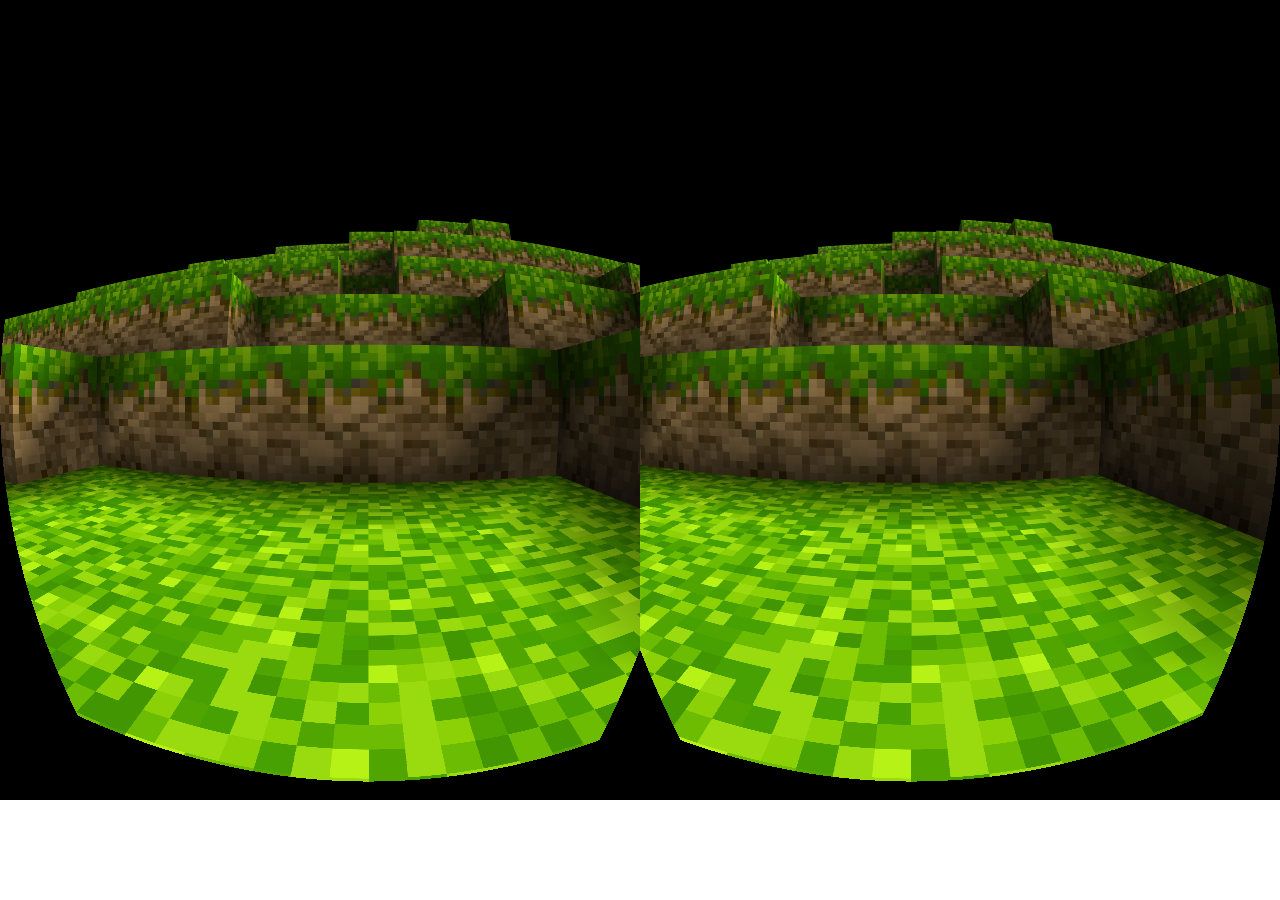
<file: app/index.html>
<!DOCTYPE html>
<html>
<head>
  <meta charset="utf-8">
  <meta name="viewport" content="width=device-width, user-scalable=no, minimum-scale=1.0, maximum-scale=1.0">
  <title>atom-shell-vr hello world</title>
  <link rel="stylesheet" href="css/style.css">
</head>
<body>

<div id="container"></div>

<script src="js/three.min.js"></script>
<script src="js/ImprovedNoise.js"></script>

<script src="js/vr.js"></script>
<script src="js/OculusRiftEffect.js"></script>
<script src="js/FirstPersonControls.js"></script>

<script src="js/effects/OculusRiftEffect.js"></script>
<script src="js/controls/OculusRiftControls.js"></script>

<script src="js/client.js"></script>

</body>
</html>
</file>
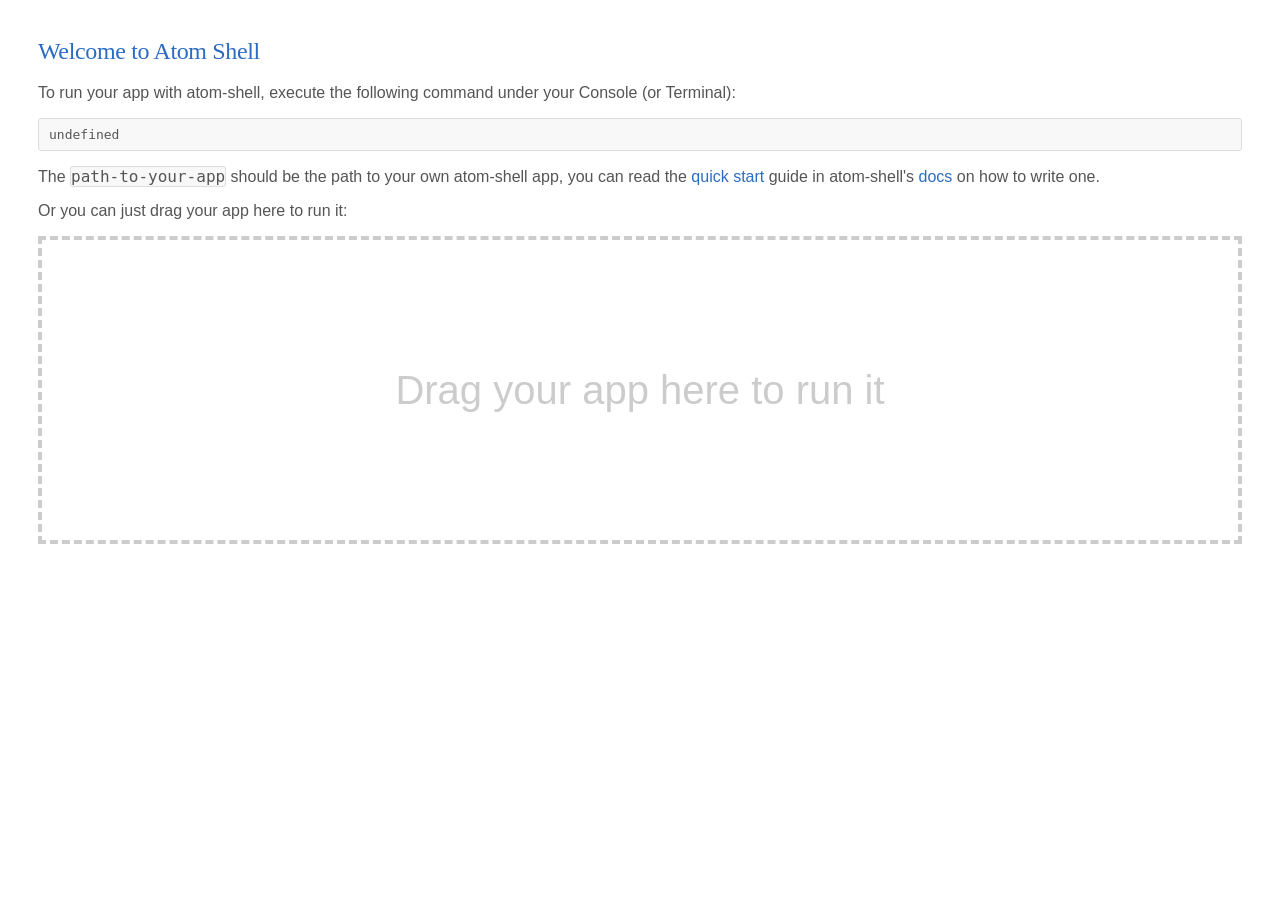
<file: Atom.app/Contents/Resources/default_app/index.html>
<html>
<head>
  <title>Atom Shell</title>
  <style>
    html {
      height: 100%;
      width: 100%;
      overflow: hidden;
    }

    body {
      color: #555;
      font-family: 'Open Sans',Helvetica,Arial,sans-serif;
      padding: 30px;
    }

    h2 {
      color: #2b6cc2;
      font-family: "Crimson Text",Georgia,serif;
      font-weight: 400;
      line-height: 1.1;
      letter-spacing: -0.015em;
    }

    a {
      color: #2b6cc2;
      text-decoration: none;
    }
    a:hover {
      text-decoration: underline;
    }

    pre, code {
      font-family: "Menlo","Lucida Console",monospace;
      border: 1px solid #ddd;
      background-color: #f8f8f8;
      border-radius: 3px;
    }

    pre {
      white-space: pre-wrap;
      font-size: 13px;
      line-height: 19px;
      overflow: auto;
      padding: 6px 10px;
    }

    #holder {
      border: 4px dashed #ccc;
      margin: 0 auto;
      height: 300px;
      color: #ccc;
      font-size: 40px;
      line-height: 300px;
      text-align: center;
      -webkit-user-select: none;
    }
    #holder.hover {
      border: 4px dashed #999;
      color: #eee;
    }
  </style>
</head>
<body>
  <script>
    var execPath = require('remote').process.execPath;
    var command = execPath + ' path-to-your-app';

    document.onclick = function(e) {
      e.preventDefault();
      if (e.target.tagName == 'A')
        require('shell').openExternal(e.target.href);
      return false;
    };
    document.ondragover = document.ondrop = function(e) {
      e.preventDefault();
      return false;
    };
  </script>

  <h2>Welcome to Atom Shell</h2>

  <p>
  To run your app with atom-shell, execute the following command under your
  Console (or Terminal):
  </p>

  <script>document.write('<pre>' + command + '</pre>')</script>

  <p>
  The <code>path-to-your-app</code> should be the path to your own atom-shell
  app, you can read the <a href='https://github.com/atom/atom-shell/blob/master/docs/tutorial/quick-start.md'>quick start</a>
  guide in atom-shell's <a href='https://github.com/atom/atom-shell/blob/master/docs'>docs</a>
  on how to write one.
  </p>

  <p>
  Or you can just drag your app here to run it:
  </p>

  <div id="holder">
    Drag your app here to run it
  </div>

  <script>
    var holder = document.getElementById('holder');
    holder.ondragover = function () {
      this.className = 'hover';
      return false;
    };
    holder.ondragleave = holder.ondragend = function () {
      this.className = '';
      return false;
    };
    holder.ondrop = function (e) {
      this.className = '';
      e.preventDefault();

      var file = e.dataTransfer.files[0];
      require('child_process').execFile(execPath, [file.path], {
        detached: true, stdio: 'ignore'
      }).unref();
      return false;
    };
  </script>
</body>
</html>
</file>
<file: app/css/style.css>
html, body {
	margin: 0;
	padding: 0;
	width: 100%;
	height: 100%;
	overflow: hidden;
}

#container {
	margin: 0;
	padding: 0;
}

/* todo: selection, cursors, other disablings, etc */
</file>
